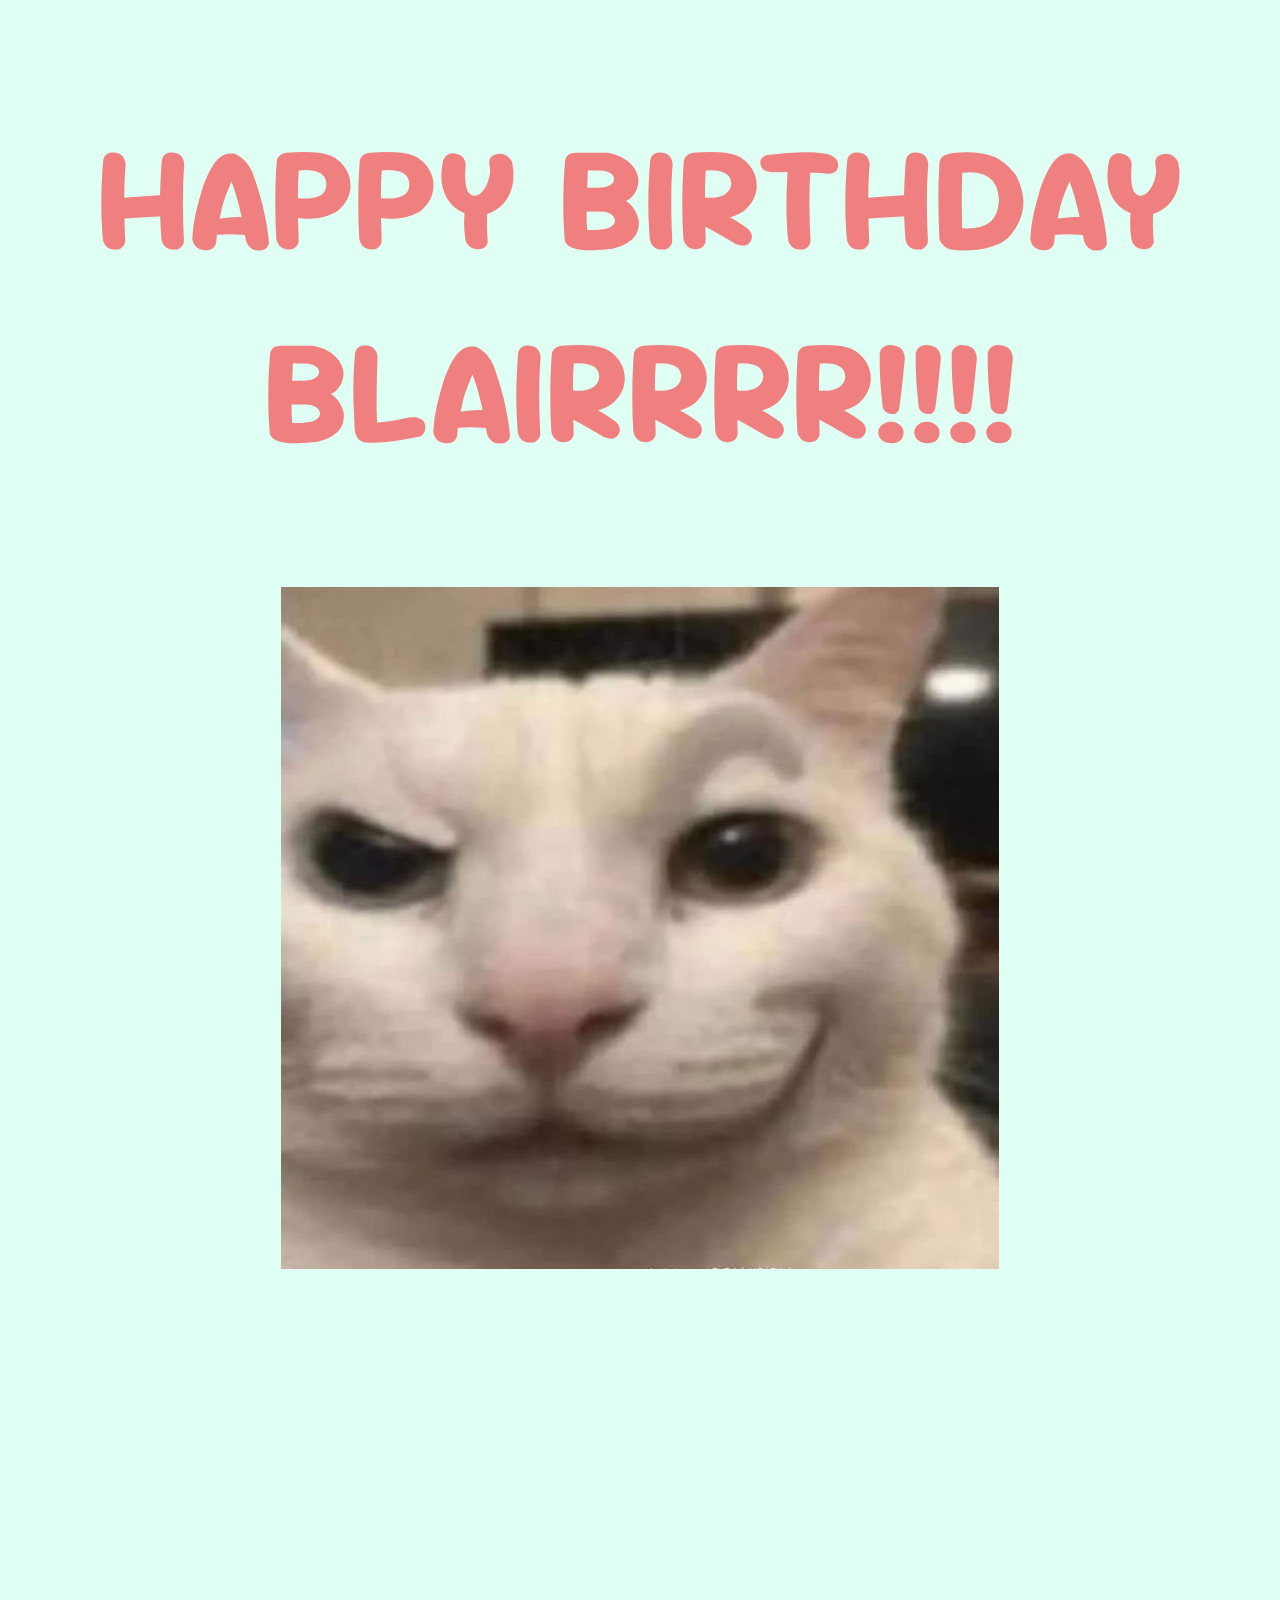
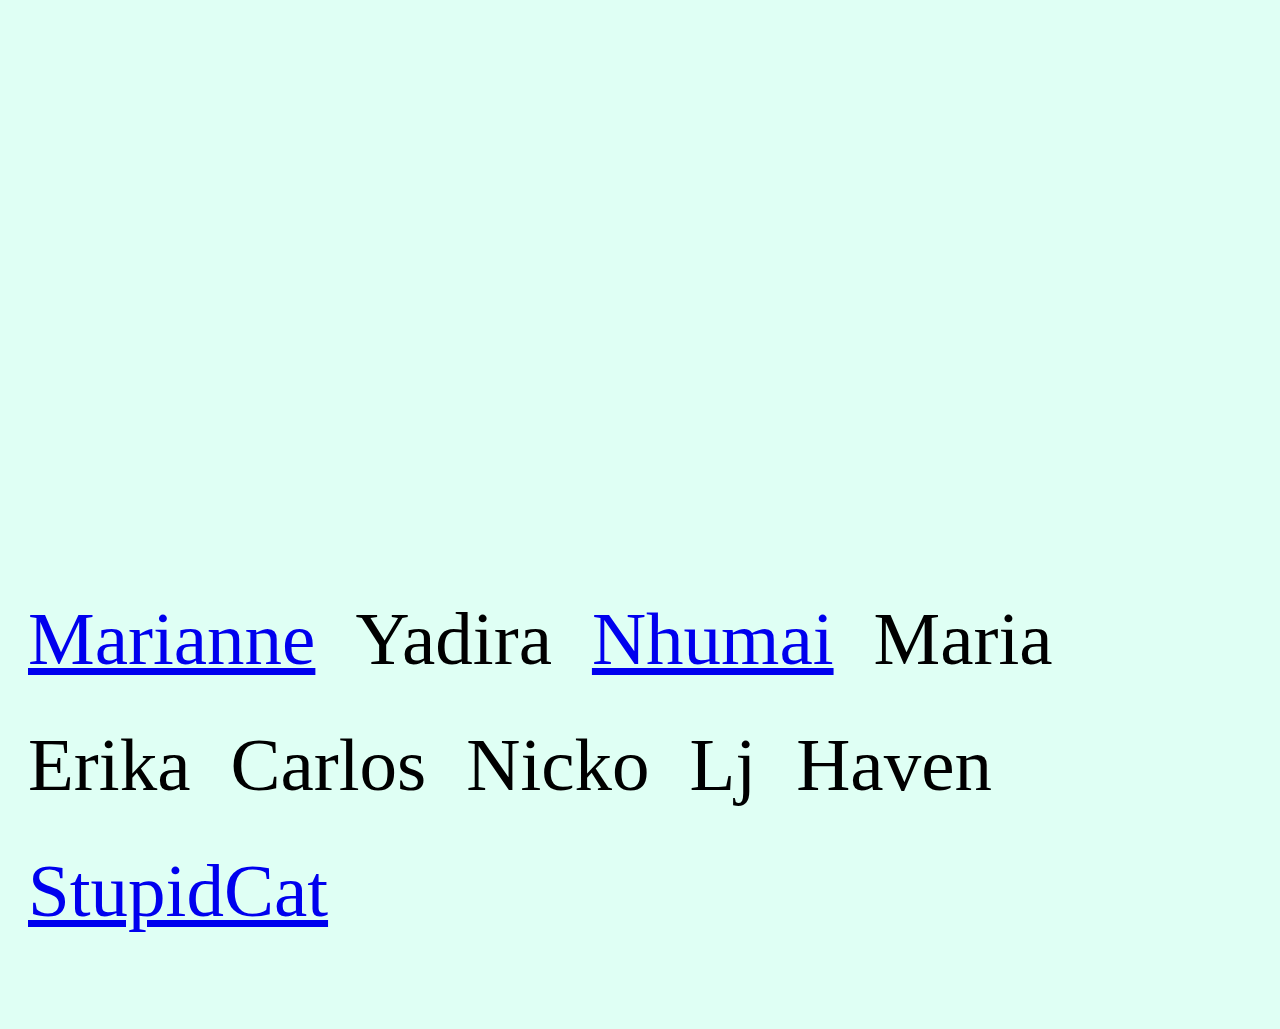
<file: index.html>
<!DOCTYPE html>
<html>
    <head id="background">
    <link rel="stylesheet" href="changes.css" />
    <link rel="preconnect" href="https://fonts.googleapis.com">
    <link rel="preconnect" href="https://fonts.gstatic.com" crossorigin>
    <link href="https://fonts.googleapis.com/css2?family=Sour+Gummy:ital,wght@0,100..900;1,100..900&display=swap" rel="stylesheet">
    </head>
    <body id="index">
      <div style="height: 2000px; width: 100%;">
        <div id="BIRTHDAY">
            <h1>
             HAPPY BIRTHDAY BLAIRRRR!!!!
            </h1>
            <img src="../PHOTOS/29f6b29c8fca996996d56a98ab70da6b.jpg">
         </div>  
       </div> 
     <footer>
        <div>
          <ul id="Names">
            <li class='margin' id="Marianne"><a href="Marianne.html">Marianne</a></li>
            <li class='margin' id="Yadira"><a>Yadira</a></li>
            <li class='margin' id="Nhumai"><a  href="Nhumai.html">Nhumai</a></li>
            <li class='margin' ><a>Maria</a></li>
            <li class='margin' ><a>Erika</a></li>
            <li class='margin' ><a>Carlos</a></li>
            <li class='margin' ><a>Nicko</a></li>
            <li class='margin' ><a>Lj</a></li>
            <li class='margin' ><a>Haven</a></li>
            <li class='margin' id="StupidCat"><a href="StupidCat.html">StupidCat</a></li>
          </ul>
        </div>
     </footer>
   </body>
</html>
</file>
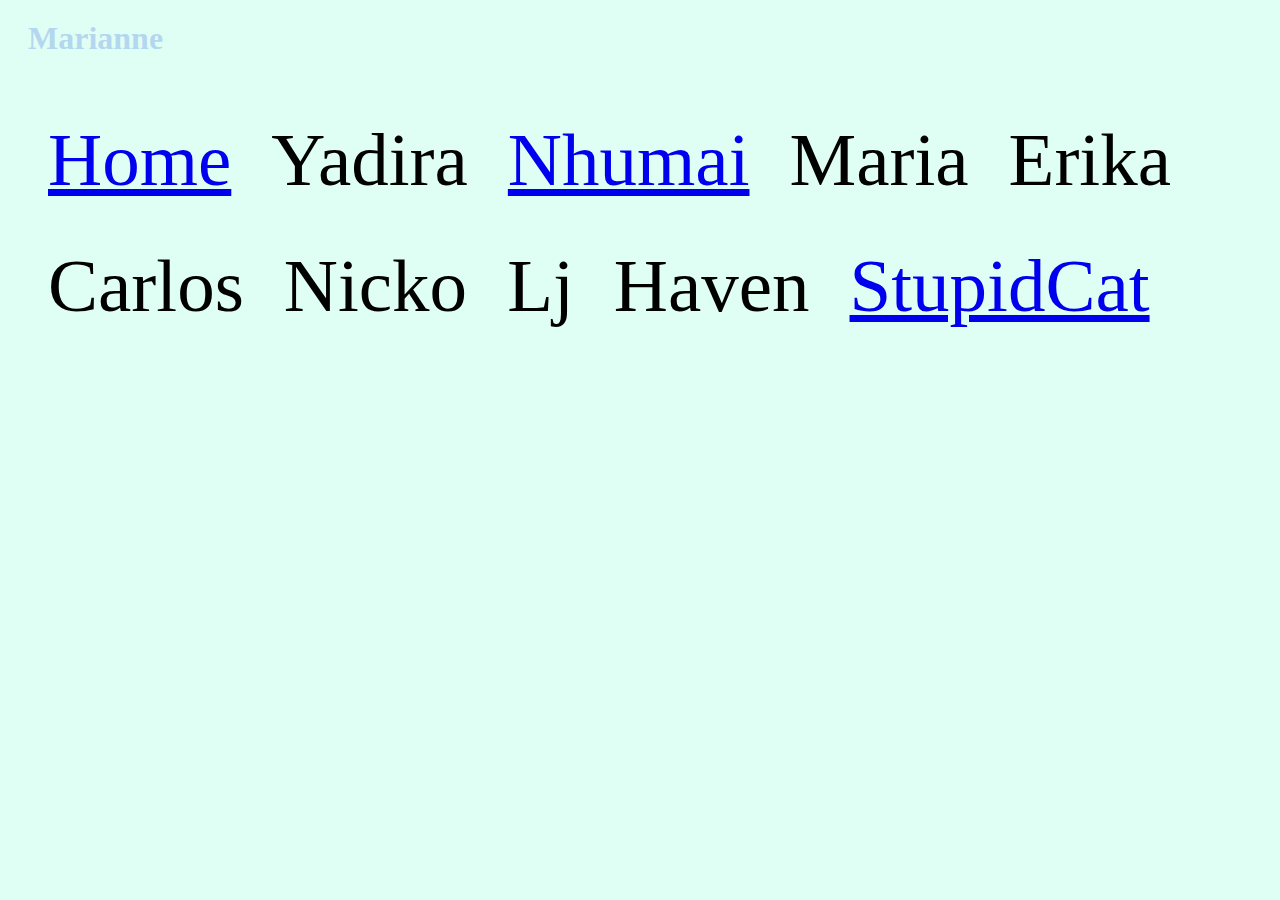
<file: Marianne.html>
<!DOCTYPE html>
<html>
    <head>
    <link rel="stylesheet" href="changes.css" />
    <link rel="preconnect" href="https://fonts.googleapis.com">
    <link rel="preconnect" href="https://fonts.gstatic.com" crossorigin>
    <link href="https://fonts.googleapis.com/css2?family=Sour+Gummy:ital,wght@0,100..900;1,100..900&display=swap" rel="stylesheet">
    </head>
    <body class="page">
    <H1 id="Marianne">
    Marianne
    </H1>
          <footer>
        <div id="Marianne-lower-half">
          <ul id="Names" class='margin' >
            <li class='margin' id='Home'><a href='index.html'>Home</a></li>
            <li class='margin' id="Yadira"><a>Yadira</a></li>
            <li class='margin' id="Nhumai"><a  href="Nhumai.html">Nhumai</a></li>
            <li class='margin' ><a>Maria</a></li>
            <li class='margin' ><a>Erika</a></li>
            <li class='margin' ><a>Carlos</a></li>
            <li class='margin'><a>Nicko</a></li>
            <li class='margin'><a>Lj</a></li>
            <li class='margin'><a>Haven</a></li>
            <li class='margin' id="StupidCat"><a href="stupidcat.html">StupidCat</a></li>
          </ul>
        </div>
     </footer>
    </body>
</html>
</file>
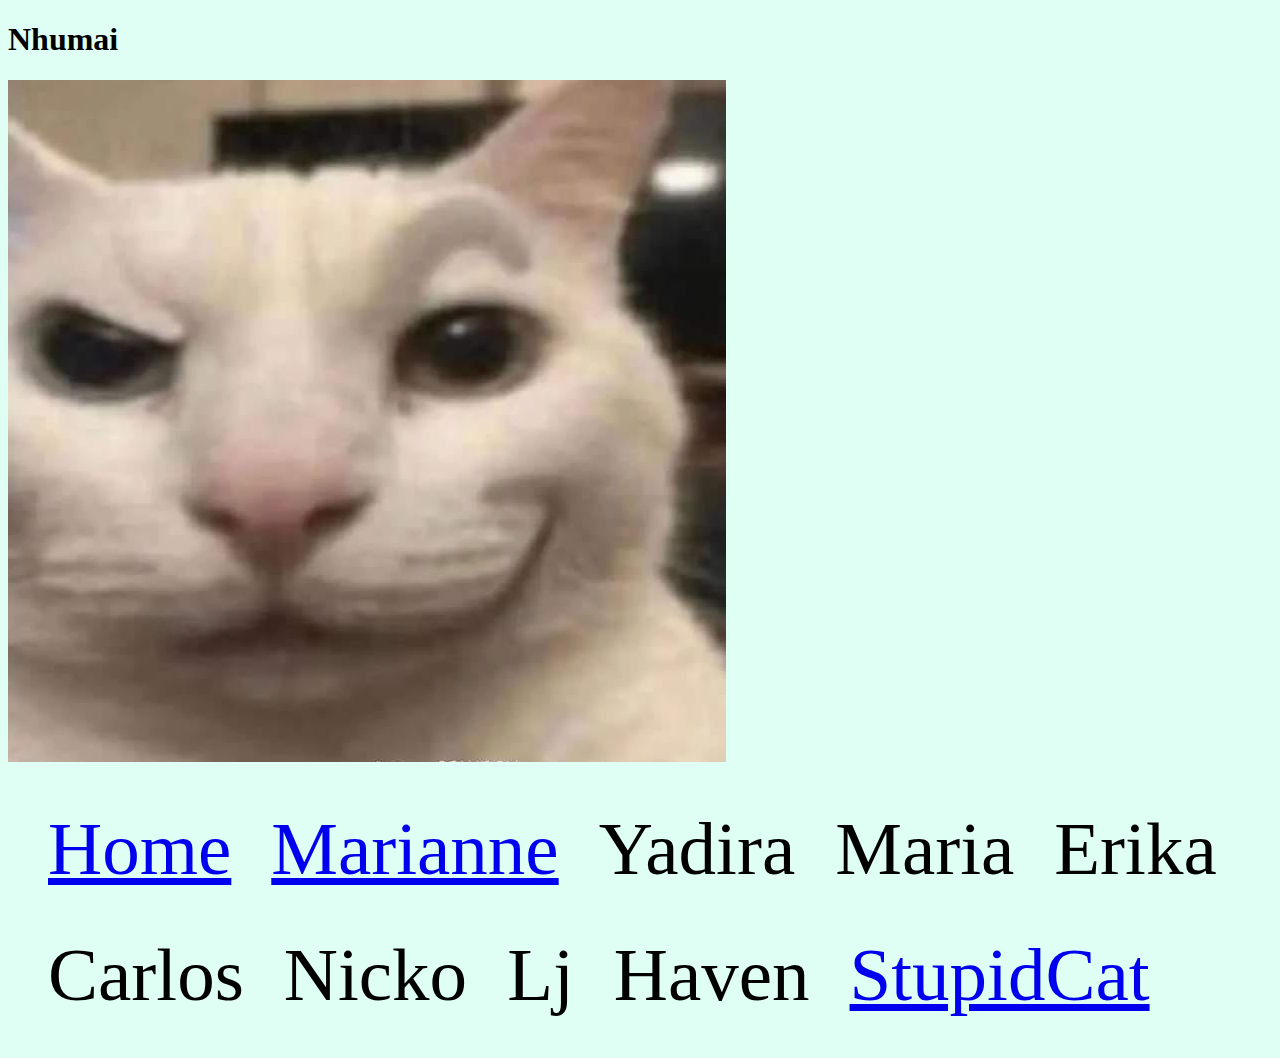
<file: Nhumai.html>
<!DOCTYPE html>
<html>
    <head>
    <link rel="stylesheet" href="changes.css" />
    </head>
    <body id="Nhumai-page">
        <h1>
            Nhumai
        </h1>
          <img src="../PHOTOS/29f6b29c8fca996996d56a98ab70da6b.jpg" alt="stupif cat image">
        <footer>
        <div>
          <ul id="Names" class='margin' >
            <li class='margin' id='Home'><a href='index.html'>Home</a></li>
            <li class='margin' id='Marianne'><a href='Marianne.html'>Marianne</a></li>
            <li class='margin' id="Yadira"><a>Yadira</a></li>
            <li class='margin' ><a>Maria</a></li>
            <li class='margin' ><a>Erika</a></li>
            <li class='margin' ><a>Carlos</a></li>
            <li class='margin'><a>Nicko</a></li>
            <li class='margin'><a>Lj</a></li>
            <li class='margin'><a>Haven</a></li>
            <li class='margin' id="StupidCat"><a href="stupidcat.html">StupidCat</a></li>
          </ul>
        </div>
     </footer>
</html>
</file>
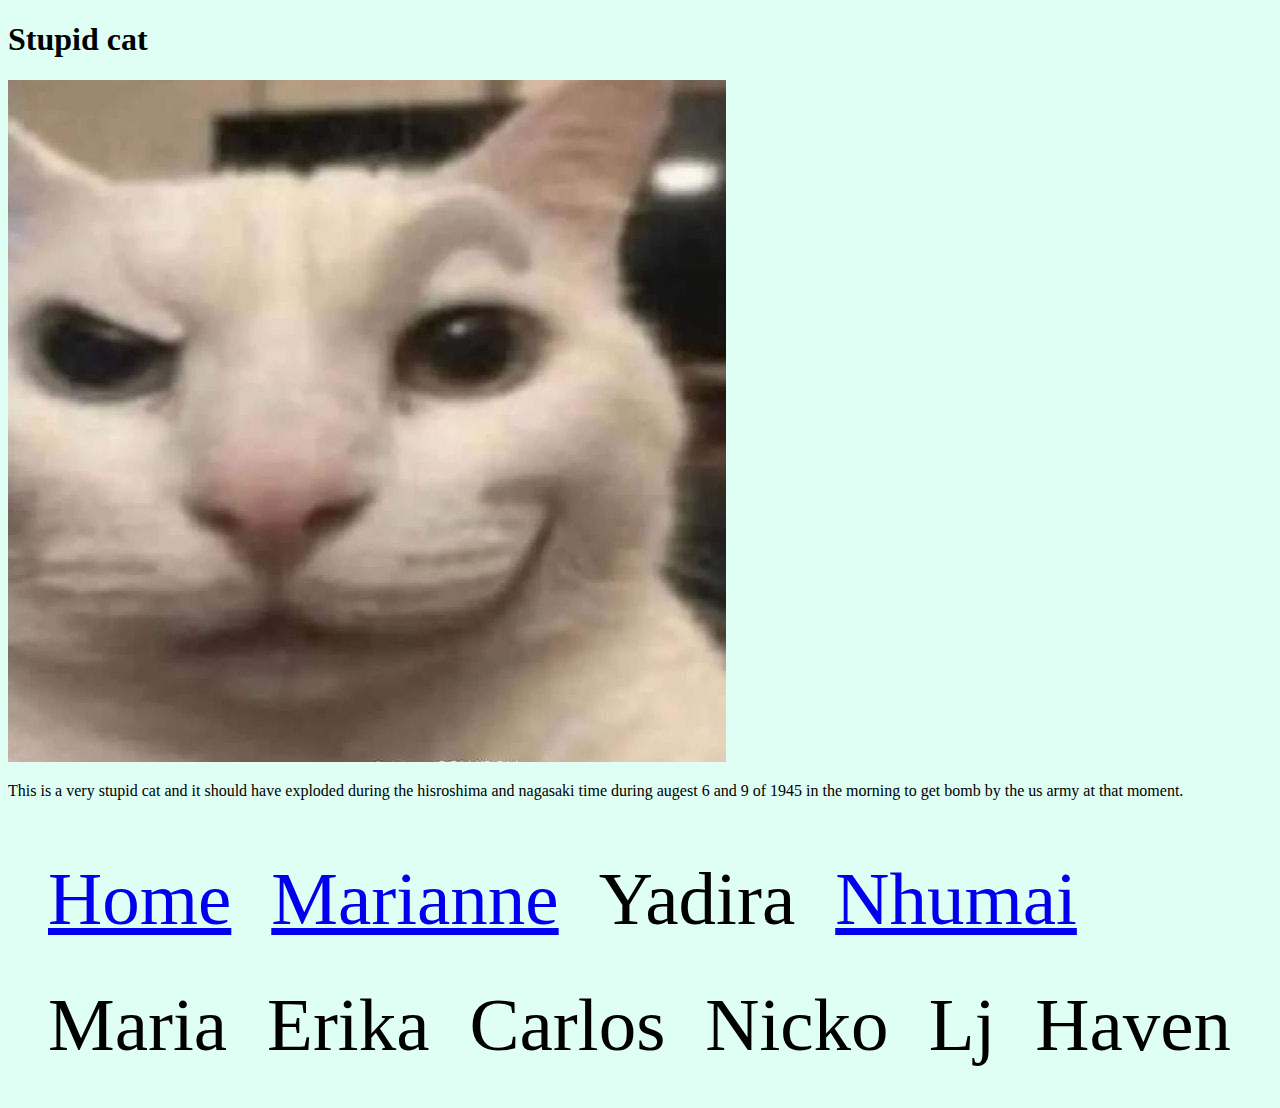
<file: stupidcat.html>
<!DOCTYPE html>
<html>
    <head>
    <link rel="stylesheet" href="changes.css" />
    </head>
    <body class="page">
        <h1 id='stupidcat'>
            Stupid cat
        </h1>
        <img src="../PHOTOS/29f6b29c8fca996996d56a98ab70da6b.jpg" alt="stupid cat image" id='stupidcat-picture'> 
        <p id='stupidcat-page'>
            This is a very stupid cat and it should have exploded during the hisroshima and nagasaki time during augest 6 and 9 of 1945 in the morning to get bomb by the us army at that moment.
        </p>
        <footer>
        <div id="stupidcat-lower-half">
          <ul id="Names" class='margin' >
            <li class='margin' id='Home'><a href='index.html'>Home</a></li>
            <li class='margin' id="Marianne"><a href="Marianne.html">Marianne</a></li>
            <li class='margin' id="Yadira"><a>Yadira</a></li>
            <li class='margin' id="Nhumai"><a  href="Nhumai.html">Nhumai</a></li>
            <li class='margin' ><a>Maria</a></li>
            <li class='margin' ><a>Erika</a></li>
            <li class='margin' ><a>Carlos</a></li>
            <li class='margin' ><a>Nicko</a></li>
            <li class='margin' ><a>Lj</a></li>
            <li class='margin' ><a>Haven</a></li>
           </ul> 
        </div>  
        </footer>
 </html>
</file>
<file: changes.css>
html{
    scroll-behavior: smooth;
}

#BIRTHDAY{
    color: lightcoral;
    text-align: center;
    font-size: 75px;
    font-family: "Sour Gummy"
}

body{
    background-color:rgb(223, 255, 244)
}

#Names{
    list-style-type: none;
    padding: 0;
    font-size: 75px;
    float: left;
    display: flex; 
    flex-direction: row;
    align-items: center;
    flex-wrap: wrap;
}

#Marianne{
    color: rgba(171, 206, 239, 0.819);
    margin: 20px;
}

.margin{
    margin: 20px;
}

#marianne-page{
   color: rgba(26, 53, 78, 0.819);
    text-align: center;
    font-size: 75px;
}
</file>
